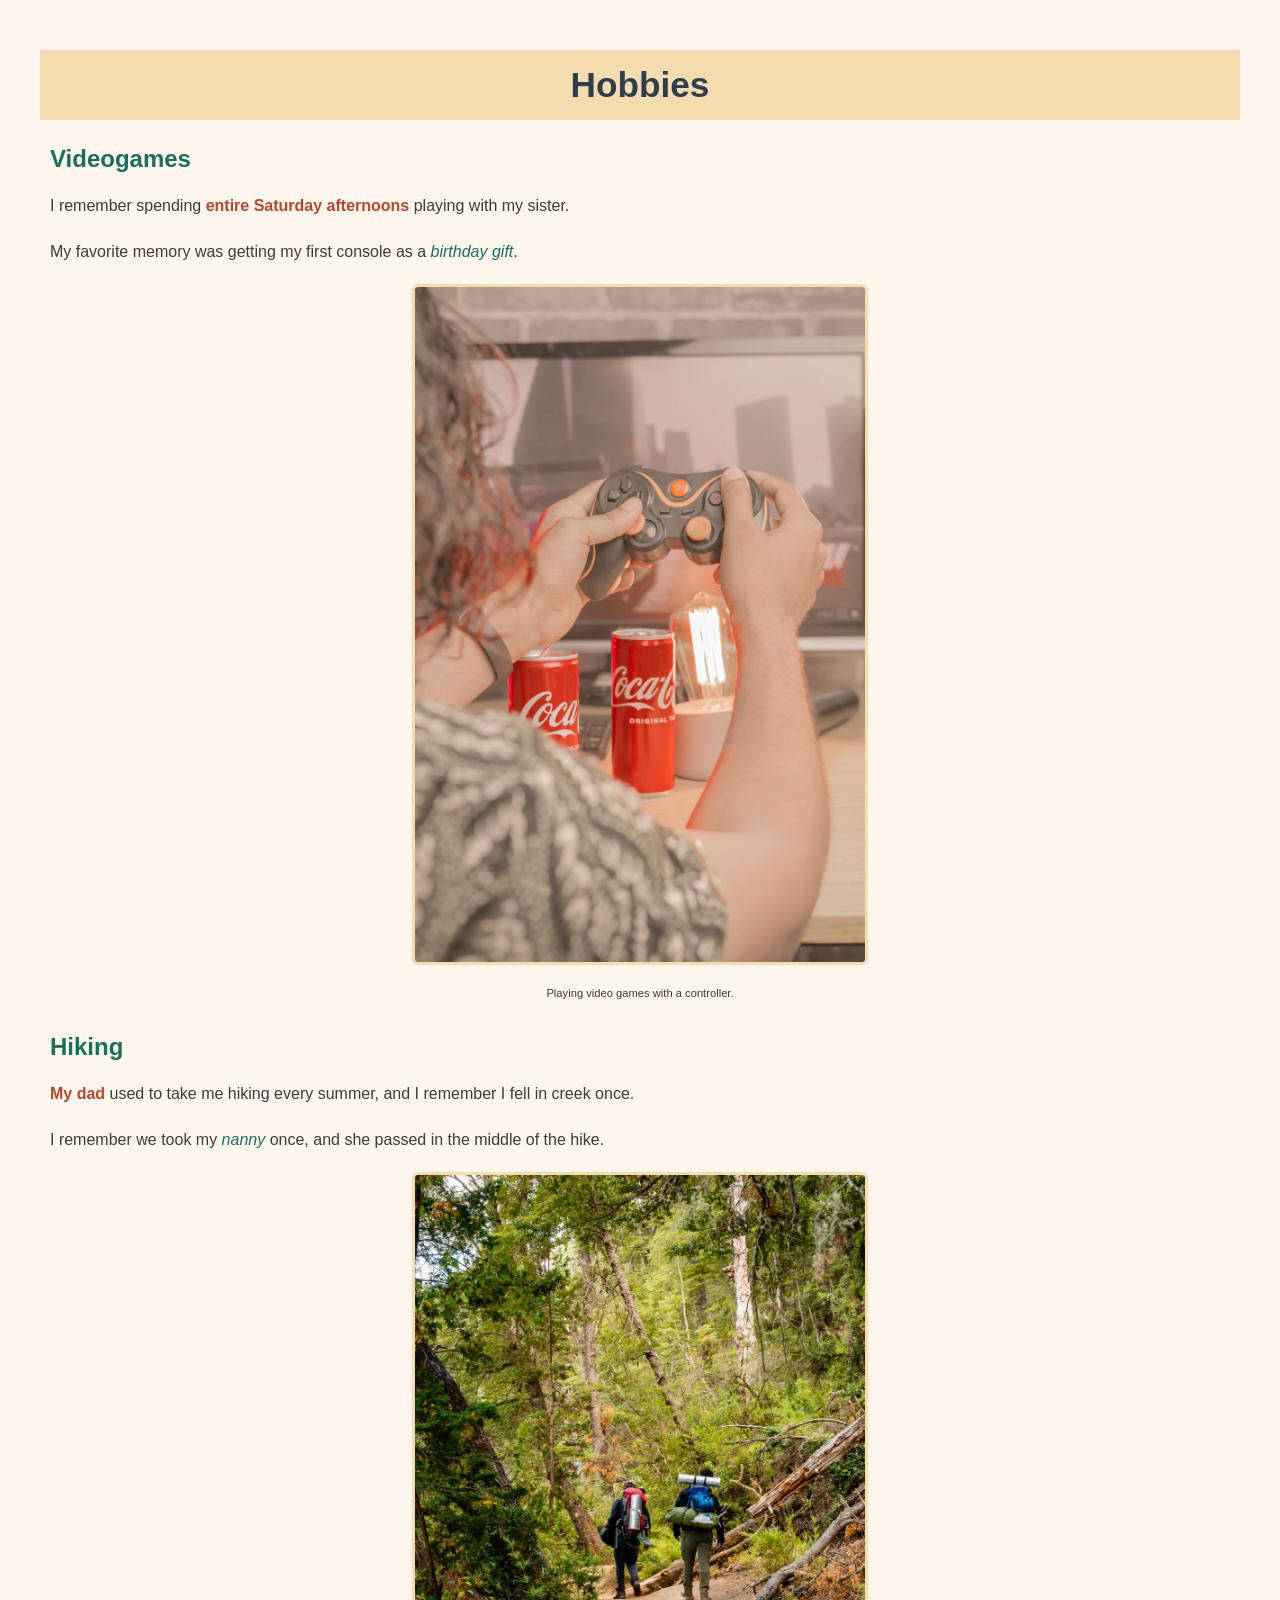
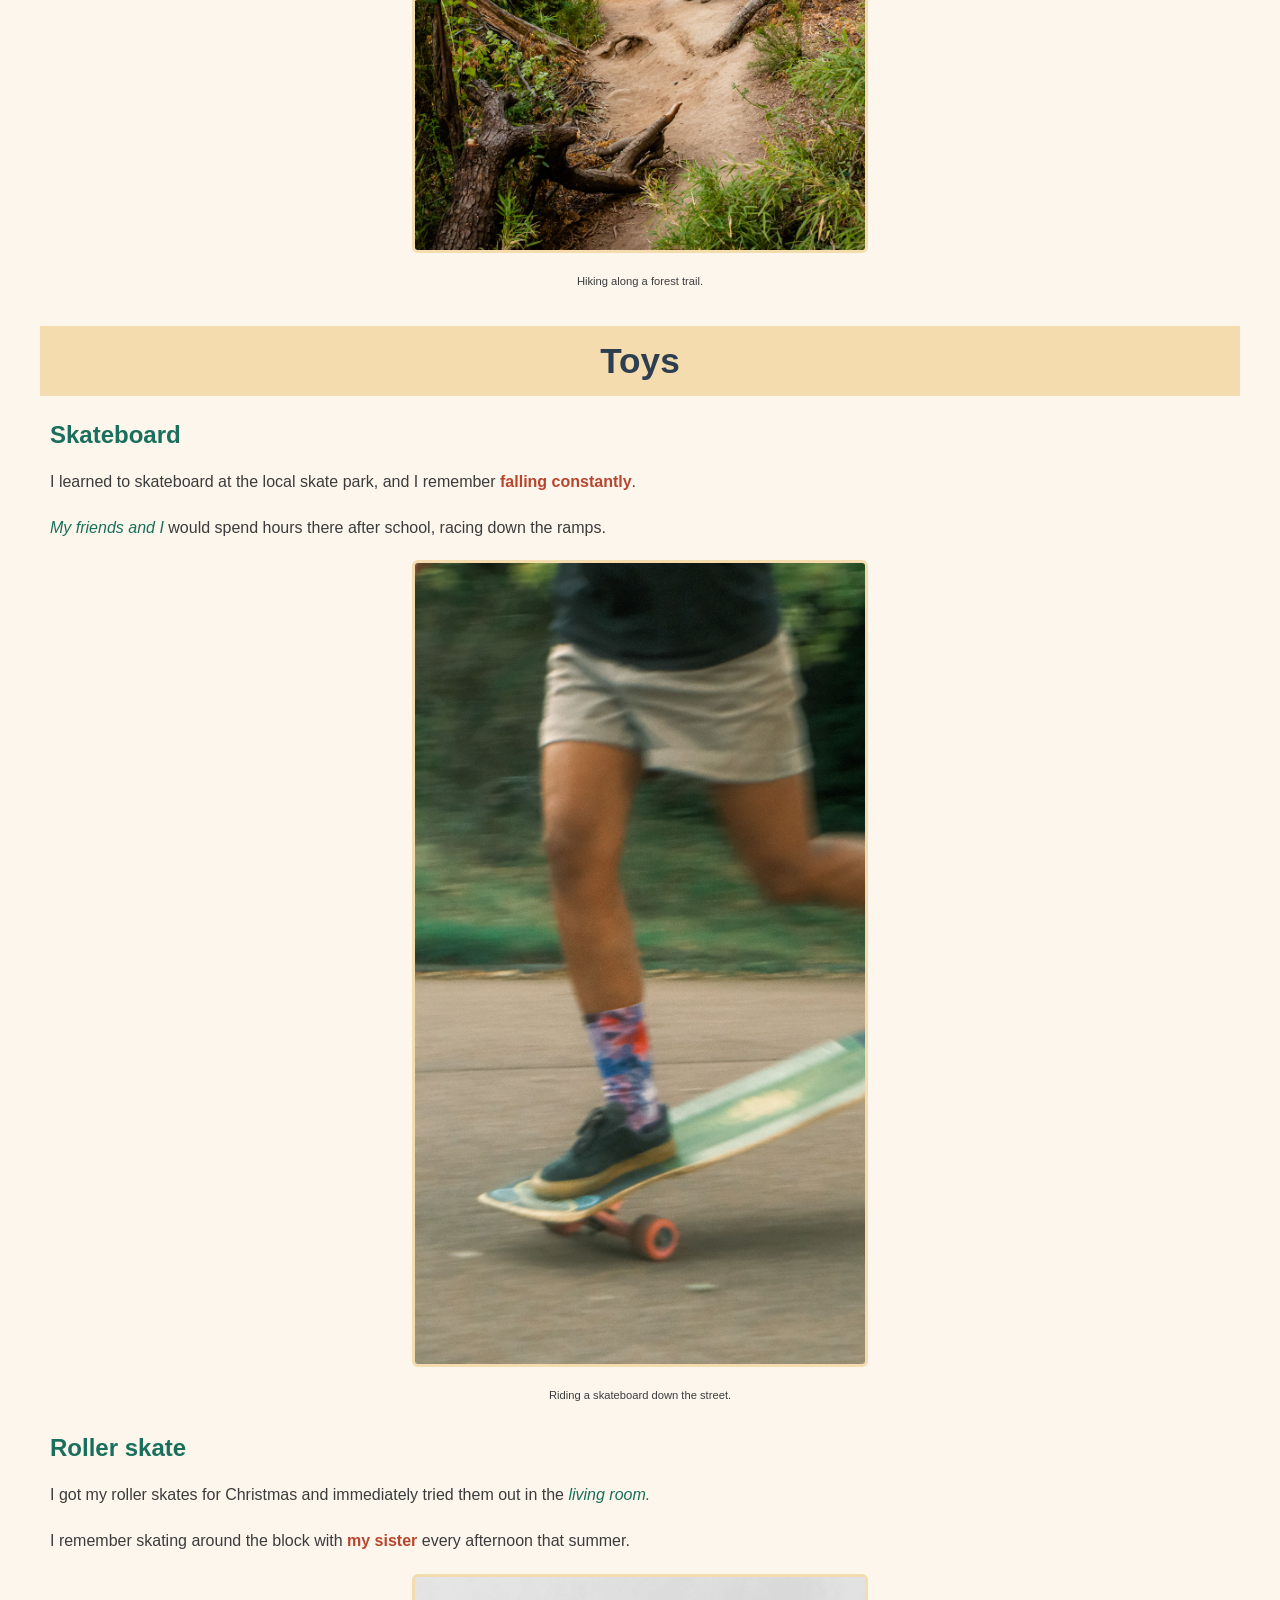
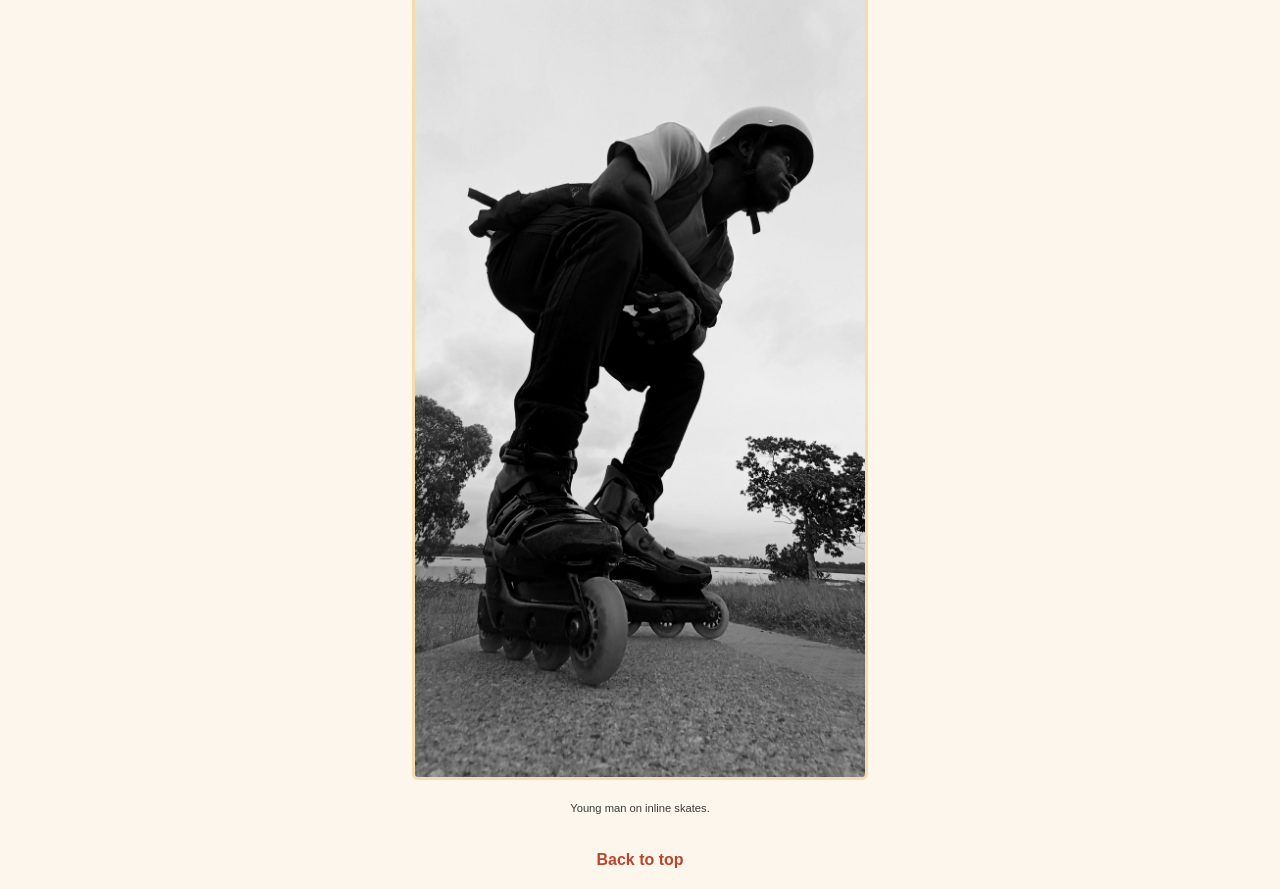
<file: index.html>
<!DOCTYPE html>
<html lang="en">
    <head>
        <meta charset="UTF-8">
        <title>My Childhood</title>
        <style>
            body {
                font-family: Verdana, Arial, sans-serif;
                background-color: #fdf6ec;
                color: #333333;
                margin: 0;
                padding: 20px 40px;
                text-align: center;
            }

            h1 {
                color: #2c3e50;
                background-color: #f4dcae;
                font-size: 2.2em;
                text-align: center;
                margin: 30px 0 15px 0;
                padding: 15px;
            }

            h2 {
                color: #1a6f5c;
                font-size: 1.5em;
                text-align: left;
                margin: 20px 0 10px 0;
                padding: 5px 10px;
            }

             h3 {
                color: #1a6f5c;
                font-size: 1.5em;
                text-align: left;
                margin: 20px 0 10px 0;
                padding: 5px;
            }

            p {
                color: #3c3c3c;
                font-size: 1em;
                line-height: 1.6;
                text-align: justify;
                margin: 10px 0;
                padding: 5px 10px;
            }

            b {
                color: #b8452e;
            }

            em {
                color: #1a6f5c;
            }

            img {
                display: block;
                margin: 15px auto;
                border: 3px solid #f4dcae;
                border-radius: 6px;
            }

            figcaption {
                color: #3c3c3c;
                font-size: .70em;
                line-height: 1.6;
                text-align: center;
                margin: 10px 0;
                padding: 5px 10px;
            }

            a {
                color: #b8452e;
                text-decoration: none;
                font-weight: bold;
            }

            a:hover {
                text-decoration: underline;
            }
        </style>
    </head>

    <body>
        <h1 id="the-heading">Hobbies</h1>

    <h2>Videogames</h2>
    <p>I remember spending <b>entire Saturday
        afternoons</b> playing with my sister.</p>
    <p>My favorite memory was getting my first console
        as a <em>birthday gift</em>.</p>
    <img src="images/pexels-alipli-11769333.jpg"
    alt="Hands holding a video game controller" width="450">
    <figcaption>Playing video games with a controller.</figcaption>

    <h2>Hiking</h2>
    <p><b>My dad</b> used to take me hiking every summer,
        and I remember I fell in creek once.</p>
    <p>I remember we took my <em>nanny</em> once, and she
        passed in the middle of the hike.</p>
    <img src="images/pexels-ivan-stecko-305645871-15954875.jpg"
    alt="Hikers walking along a forest trail" width="450">
    <figcaption>Hiking along a forest trail.</figcaption>

    <h1>Toys</h1>

    <h2>Skateboard</h2>
    <p>I learned to skateboard at the local skate park, and I
        remember <b>falling constantly</b>.
    </p>
    <p><em>My friends and I</em> would spend hours there after
        school, racing down the ramps.
    </p>
    <img src="images/pexels-kadaaran-20181108.jpg"
    alt="Close-up of someone riding a skateboard" width="450">
    <figcaption>Riding a skateboard down the street.</figcaption>

    <h2>Roller skate</h2>
    <p>I got my roller skates for Christmas and immediately tried
        them out in the <em>living room.</em>
        </p>
    <p>I remember skating around the block with <b>my sister</b> every
        afternoon that summer.
    </p>
    <img src="images/pexels-akoonie-12616300.jpg"
    alt="Young man on inline skates" width="450">
    <figcaption>Young man on inline skates.</figcaption>

    <br>
    <a href ="#the-heading">Back to top</a>
    </body>
</html>
</file>
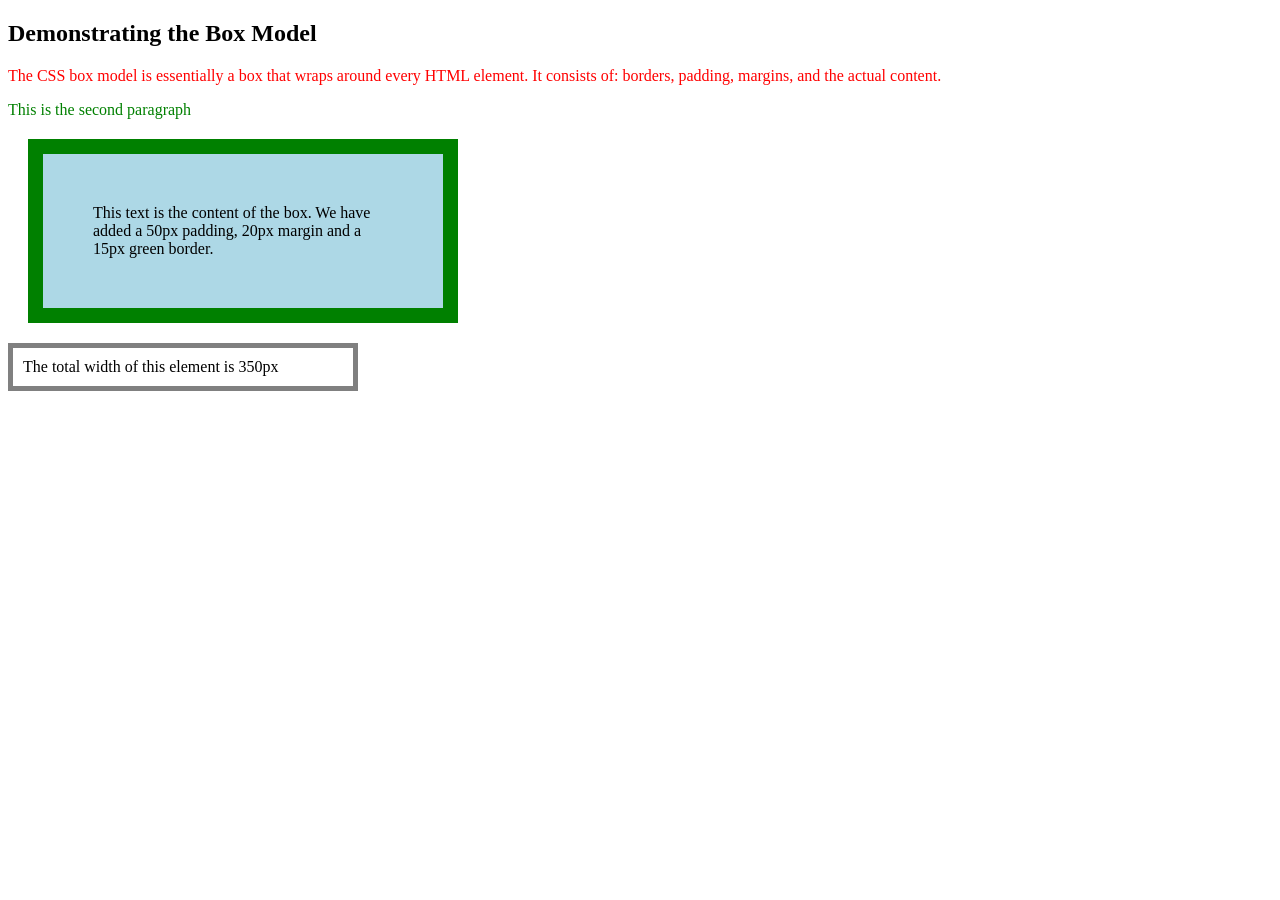
<file: boxModel/index.html>
<!DOCTYPE html>
<head>
    <title>Static Template</title>
    <link rel="stylesheet" href="style.css" type="text/css"/>
</head>
<body>
    <h2>Demonstrating the Box Model</h2>
    <p id="first-paragraph">
    The CSS box model is essentially a box that wraps around every HTML
    element. It consists of: borders, padding, margins, and the actual
    content.
    </p>
    <p class="second-paragraph">This is the second paragraph </p>
    <div class="div1">
    This text is the content of the box. We have added a 50px padding, 20px
    margin and a 15px green border.
    </div>
    <div class="div2">The total width of this element is 350px</div>
</body>
</html>
</file>
<file: boxModel/style.css>
p {
font-family: Verdana;
color: red;
}

.div1 {
background-color: lightblue;
width: 300px;
border: 15px solid green;
padding: 50px;
margin: 20px;
}

.div2 {
width: 320px;
padding: 10px;
border: 5px solid gray;
margin: 0;
}

.second-paragraph {
color: green;
}
</file>
